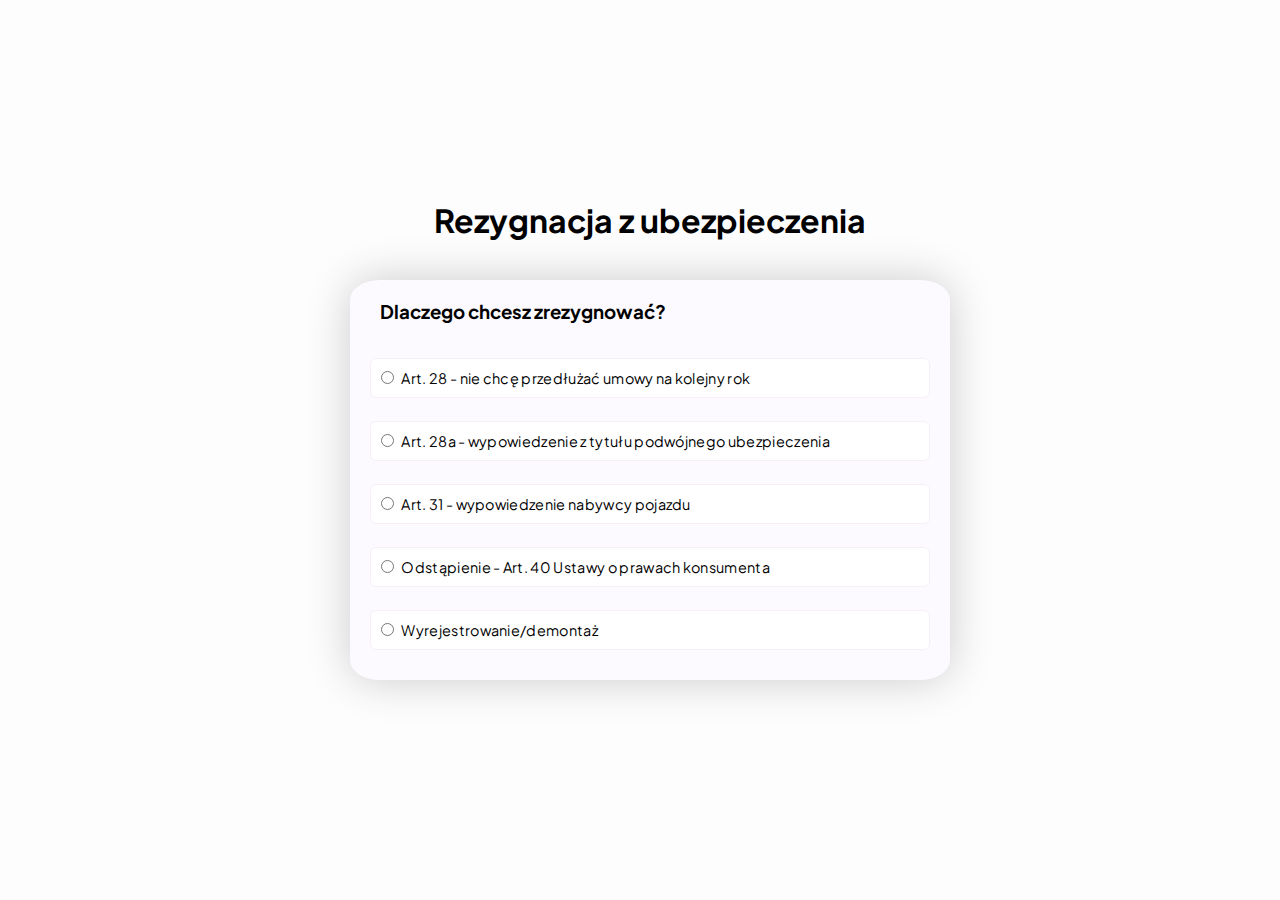
<file: index.html>
<!DOCTYPE html>
<html lang="en">
  <head>
    <meta charset="UTF-8" />
    <meta name="viewport" content="width=device-width, initial-scale=1.0" />
    <title>Rezygnacja z ubezpieczenia</title>
    <link rel="stylesheet" href="style.css" />
  </head>
  <body>
    <div class="flex-container">
      <h1>Rezygnacja z ubezpieczenia</h1>
      <div class="container">
        <h3>Dlaczego chcesz zrezygnować?</h3>
        <form action="">
          <label for="art28">
            <div class="radio">
              <input
                type="radio"
                id="art28"
                name="option"
                value="art28"
                onclick="addContainerVisibility()" />
              <p>Art. 28 - nie chcę przedłużać umowy na kolejny rok</p>
            </div>
          </label>
          <label for="art28a">
            <div class="radio">
              <input
                type="radio"
                id="art28a"
                name="option"
                value="art28a"
                onclick="addContainerVisibility()" />
              <p>Art. 28a - wypowiedzenie z tytułu podwójnego ubezpieczenia</p>
            </div>
          </label>
          <label for="art31">
            <div class="radio">
              <input
                type="radio"
                id="art31"
                name="option"
                value="art31"
                onclick="addContainerVisibility()" />
              <p>Art. 31 - wypowiedzenie nabywcy pojazdu</p>
            </div>
          </label>
          <label for="odstapienie">
            <div class="radio">
              <input
                type="radio"
                id="odstapienie"
                name="option"
                value="odstapienie"
                onclick="addContainerVisibility()" />
              <p>Odstąpienie - Art. 40 Ustawy o prawach konsumenta</p>
            </div>
          </label>
          <label for="wyrejestrowanie">
            <div class="radio">
              <input
                type="radio"
                id="wyrejestrowanie"
                name="option"
                value="wyrejestrowanie"
                onclick="addContainerVisibility()" />
              <p>Wyrejestrowanie/demontaż</p>
            </div>
          </label>
        </form>
      </div>
      <div class="container secondary-container" id="my-container">
        <h3>Załącz dokument</h3>
        <label for="file-choice">
          <p class="file-label">Wybierz plik</p>
          <p class="file-label-lower">GIF, JPG, JPEG, max 10 MB</p>
          <input type="file" id="file-choice" />
        </label>
        <a href="dalej.html" class="button">Przejdź dalej</a>
      </div>
    </div>

    <script src="script.js"></script>
  </body>
</html>
</file>
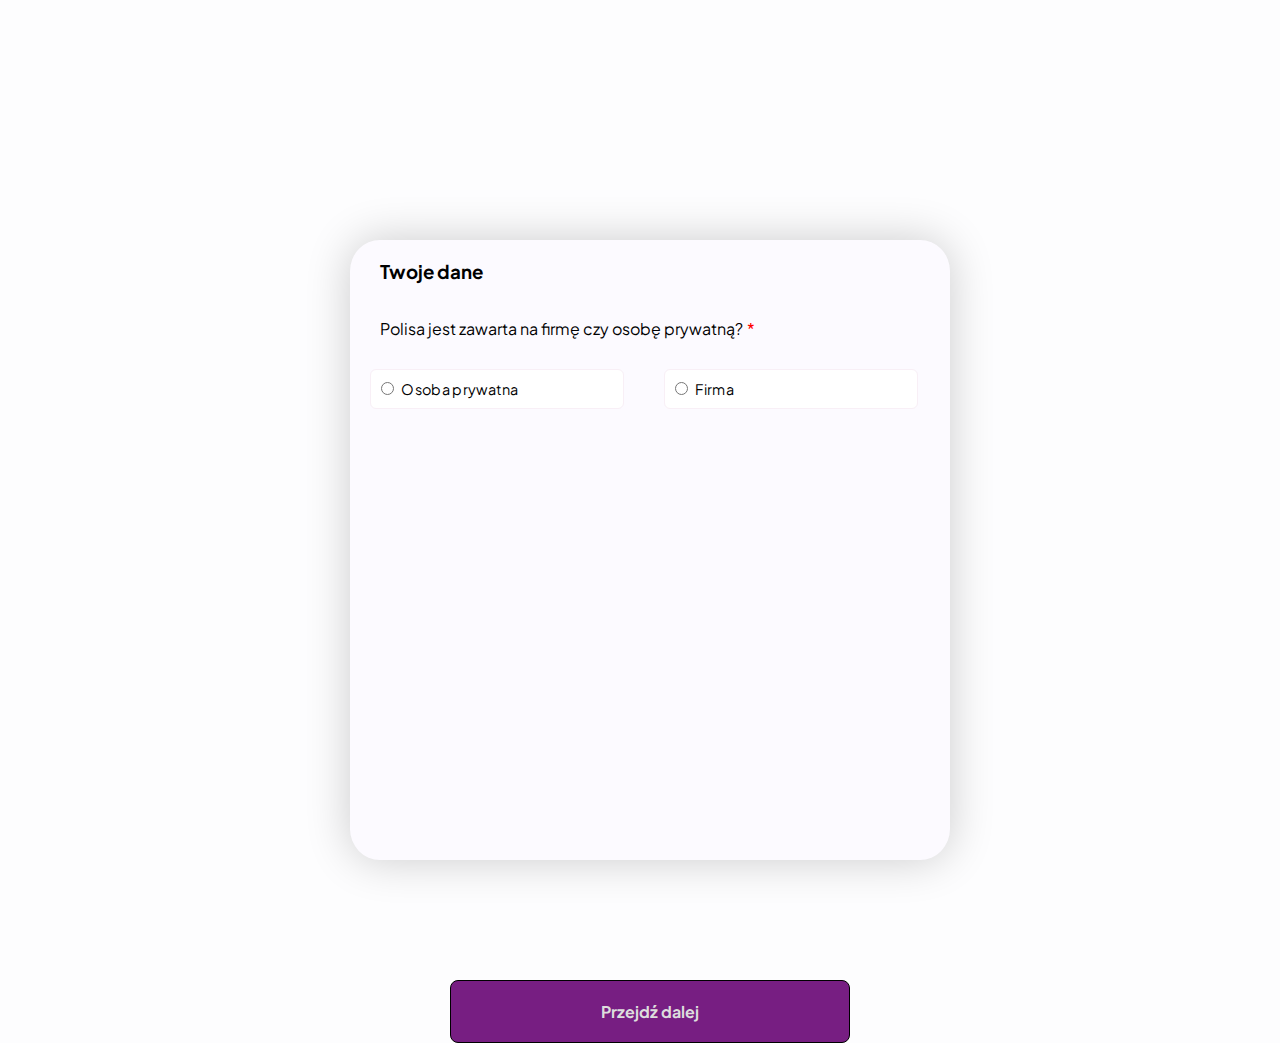
<file: dalej.html>
<!DOCTYPE html>
<html lang="en">
  <head>
    <meta charset="UTF-8" />
    <meta name="viewport" content="width=device-width, initial-scale=1.0" />
    <title>Rezygnacja z ubezpieczenia</title>
    <link rel="stylesheet" href="style.css" />
  </head>
  <body>
    <div class="flex-container">
      <div class="container info-container" id="info-container">
        <h3>Twoje dane</h3>
        <p class="required">Polisa jest zawarta na firmę czy osobę prywatną?</p>
        <form action="">
          <div class="flex-row-container">
            <label for="osobaRadio">
              <div class="radio">
                <input
                  type="radio"
                  id="osobaRadio"
                  name="option2"
                  value="osoba"
                  onclick="osobaPrywatnaVisible()" />
                <p>Osoba prywatna</p>
              </div>
            </label>
            <label for="firmaRadio">
              <div class="radio">
                <input
                  type="radio"
                  id="firmaRadio"
                  name="option2"
                  value="firmaRadio"
                  onclick="firmaVisible()" />
                <p>Firma</p>
              </div>
            </label>
          </div>
          <input
            type="text"
            name="imie"
            id="imie"
            placeholder="Imię *"
            class="input-hidden" />
          <input
            type="text"
            name="nazwisko"
            id="nazwisko"
            placeholder="Nazwisko *"
            class="input-hidden" />
          <input
            type="text"
            name="firma"
            id="firma"
            placeholder="Nazwa firmy *"
            class="input-hidden" />
          <input
            type="text"
            name="regon"
            id="regon"
            placeholder="REGON *"
            class="input-hidden" />
          <input
            type="text"
            name="urodzenia"
            id="urodzenia"
            placeholder="Data urodzenia *"
            class="input-hidden" />
          <input
            type="email"
            name="email"
            id="email"
            placeholder="Adres e-mail *"
            class="input-hidden" />
          <input
            type="number"
            name="phone"
            id="phone"
            placeholder="Numer telefonu *"
            class="input-hidden" />
          <input
            type="number"
            name="polisa"
            id="polisa"
            placeholder="Numer polisy/oferty *"
            class="input-hidden" />
        </form>
        <p id="validationAlert"></p>
      </div>
      <a href="#" class="button" onclick="validate()">Przejdź dalej</a>
    </div>
    <script></script>
    <script src="script.js"></script>
  </body>
</html>
</file>
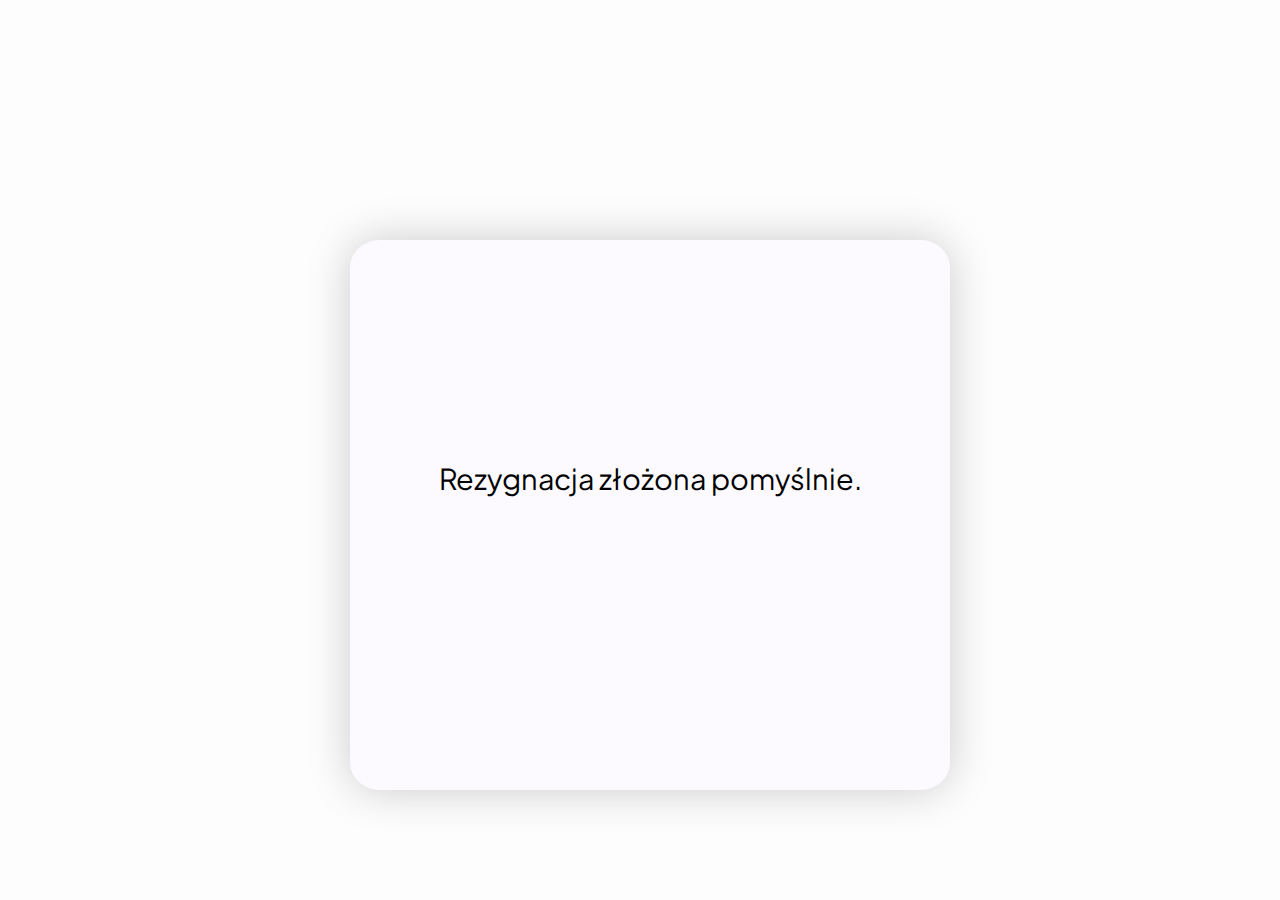
<file: success.html>
<!DOCTYPE html>
<html lang="en">
  <head>
    <meta charset="UTF-8" />
    <meta name="viewport" content="width=device-width, initial-scale=1.0" />
    <title>Rezygnacja z ubezpieczenia</title>
    <link rel="stylesheet" href="style.css" />
  </head>
  <body>
    <div class="flex-container">
      <div class="container info-container-shorter" id="info-container">
        <p id="success-info">Rezygnacja złożona pomyślnie.</p>
      </div>
    </div>
  </body>
</html>
</file>
<file: style.css>
@import url('https://fonts.googleapis.com/css2?family=Plus+Jakarta+Sans:ital,wght@0,200..800;1,200..800&display=swap');

* {
    padding: 0;
    margin: 0;
    box-sizing: border-box;
}

html,
body {
    background: #fdfdfe;
    width: 1300px;
    font-family: 'Plus Jakarta Sans', sans-serif;
}

.flex-container {
    display: flex;
    flex-direction: column;
    justify-content: center;
    align-items: center;
    width: 600px;
    margin: 200px auto 0 auto;
}

.container {
    width: 600px;
    height: 400px;
    margin-top: 40px;
    background-color: #fcfaff;
    border-radius: 5%;
    box-shadow: 0px 0px 45px rgb(0 0 0 / 0.2);
}

.container h3 {
    padding: 20px 0 35px 30px;
}

.container .radio {
    background: #ffffff;
    margin: 0 20px 23px 20px;
    padding: 10px;
    border: 1px solid #f8eff6;
    border-radius: 6px;
    font-size: .9rem;
    letter-spacing: .02rem;
    cursor: pointer;
}

.container .radio p {
    display: inline;
    margin-left: 5px;
}

.container .radio:has(>input:checked) {
    border: 1px solid #a50f82;
}

.container .radio:hover {
    border: 1px solid #fab6ea;
}

.secondary-container {
    height: 250px;
    display: none;
    flex-direction: column;
    align-items: center;
}

.secondary-container input[type=file] {
    display: none;
}

.secondary-container label {
    border: 1px #a50f82 dashed;
    padding: 50px;
    width: 80%;
    height: 40px;
    cursor: pointer;
}

.secondary-container p {
    text-align: center;
    color: #a50f82;
    position: relative;
    top: -30px;
}

.secondary-container p.file-label-lower {
    color: #000;
}

a.button {
    margin: auto;
    width: 400px;
    border: 1px solid black;
    text-align: center;
    background-color: #771e82;
    padding: 20px;
    border-radius: 8px;
    margin-top: 120px;
    font-weight: 700;
    color: #ddd;
    text-decoration: none;
}

.visible-container {
    display: flex;
}

.info-container {
    height: 620px;
}

.info-container-shorter {
    height: 550px;
}

.info-container p {
    margin: 0 0 30px 30px;
}

.info-container p.required:after {
    content: '*';
    color: #f00;
    margin-left: 4px;
}

.info-container p#validation {
    margin-top: 20px;
    /* text-transform: uppercase; */
    color: #f00;
}

.info-container form {
    width: 600px;
    display: flex;
    flex-direction: column;
}

.info-container form>input {
    width: 93%;
    margin: 0 auto 18px auto;
    padding: 11px;
    border: 1px solid #ddd;
}

.info-container form>input:hover {
    border: 1px solid #fab6ea;
}

.info-container form>input:focus {
    outline: none;
    border: 1px solid #771e82;
    box-shadow: 0 0 10px rgba(119, 30, 130, 0.8);
}

.flex-row-container {
    display: flex;
}

.flex-row-container label {
    width: 49%;
}

.flex-row-container label {
    width: 49%;
}

.input-hidden {
    display: none;
}

.input-visible {
    display: block;
}

#success-info {
    margin-top: 220px;
    text-align: center;
    font-size: 1.8rem;
}
</file>
